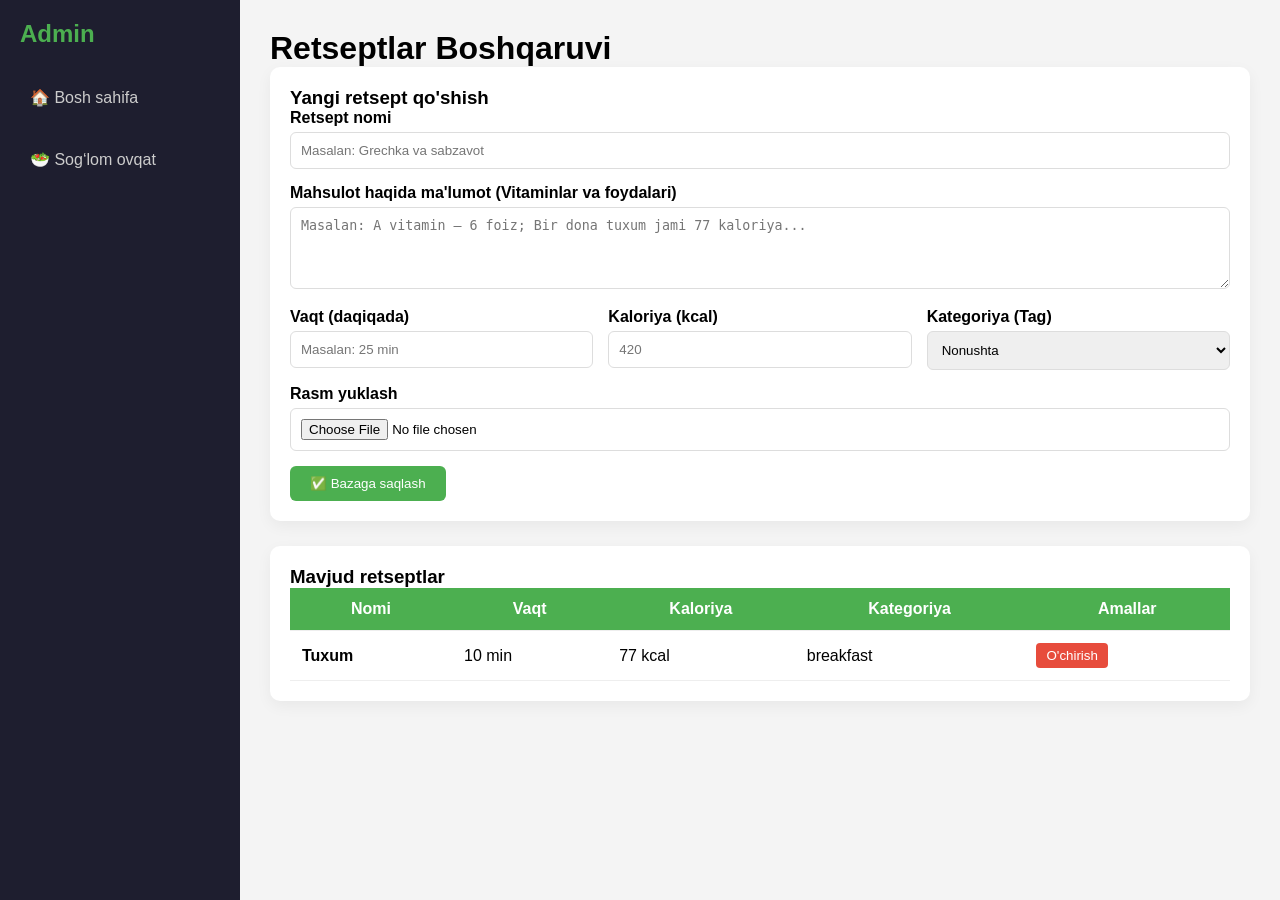
<file: admin.html>
<!DOCTYPE html>
<html lang="uz">

<head>
    <meta charset="UTF-8">
    <meta name="viewport" content="width=device-width, initial-scale=1.0">
    <title>Admin Panel - Sog'lom Ovqatlanish</title>
    <link rel="stylesheet" href="./css/media.css">
    <style>
        /* =======================
   RESET
======================= */
        * {
            margin: 0;
            padding: 0;
            box-sizing: border-box;
        }

        /* =======================
   ROOT COLORS
======================= */
        :root {
            --primary: #4CAF50;
            --dark: #2e7d32;
            --light: #f4f4f4;
        }

        /* =======================
   BODY
======================= */
        body {
            font-family: 'Segoe UI', sans-serif;
            background: var(--light);
            display: flex;
        }

        /* =======================
   SIDEBAR
======================= */
        .sidebar {
            width: 240px;
            background: #1e1e2f;
            color: white;
            height: 100vh;
            padding: 20px;
            position: fixed;
        }

        .sidebar h2 {
            color: var(--primary);
            margin-bottom: 15px;
        }

        /* linklar */
        .sidebar a {
            display: block;
            text-decoration: none;
            color: #ccc;
            padding: 10px;
            border-radius: 6px;
            margin-bottom: 8px;
            transition: 0.3s;
        }

        .sidebar a:hover {
            background: var(--primary);
            color: white;
        }

        /* =======================
   MAIN CONTENT
======================= */
        .main-content {
            margin-left: 240px;
            padding: 30px;
            width: calc(100% - 240px);
        }

        /* =======================
   CARD
======================= */
        .card {
            background: white;
            padding: 20px;
            border-radius: 10px;
            margin-bottom: 25px;
            box-shadow: 0 5px 15px rgba(0, 0, 0, 0.05);
        }

        /* =======================
   FORM
======================= */
        .form-group {
            margin-bottom: 15px;
        }

        label {
            font-weight: bold;
            margin-bottom: 5px;
            display: block;
        }

        input,
        textarea,
        select {
            width: 100%;
            padding: 10px;
            border: 1px solid #ddd;
            border-radius: 6px;
        }

        /* =======================
   BUTTON
======================= */
        button {
            background: var(--primary);
            color: white;
            border: none;
            padding: 10px 20px;
            border-radius: 6px;
            cursor: pointer;
        }

        button:hover {
            background: var(--dark);
        }

        /* =======================
   TABLE
======================= */
        table {
            width: 100%;
            border-collapse: collapse;
            background: white;
        }

        th,
        td {
            padding: 12px;
            border-bottom: 1px solid #eee;
        }

        th {
            background: var(--primary);
            color: white;
        }

        /* =======================
   FLEX ROW
======================= */
        .row {
            display: flex;
            gap: 15px;
        }

        .flex-1 {
            flex: 1;
        }

        /* =======================
   RESPONSIVE
======================= */

        /* Tablet */
        @media (max-width: 992px) {

            body {
                display: block;
            }

            .sidebar {
                position: relative;
                width: 100%;
                height: auto;
            }

            .main-content {
                margin-left: 0;
                width: 100%;
                padding: 20px;
            }

            .row {
                flex-direction: column;
            }
        }

        /* Telefon */
        @media (max-width: 600px) {

            .sidebar {
                padding: 10px;
            }

            .sidebar a {
                display: inline-block;
                margin-right: 10px;
            }

            .main-content {
                padding: 15px;
            }

            h1 {
                font-size: 20px;
            }

            .card {
                padding: 15px;
            }

            input,
            textarea,
            select {
                font-size: 14px;
            }

            button {
                width: 100%;
            }

            table {
                display: block;
                overflow-x: auto;
                white-space: nowrap;
            }
        }
    </style>
</head>

<body>

    <div class="sidebar">
        <h2>Admin</h2>

        <a href="./admin.html">🏠 Bosh sahifa</a>
        <a href="./soglomadmin.html">🥗 Sog‘lom ovqat</a>
    </div>

    <div class="main-content">
        <h1>Retseptlar Boshqaruvi</h1>

        <div class="card">
            <h3>Yangi retsept qo'shish</h3>
            <div id="recipeForm">
                <div class="form-group">
                    <label>Retsept nomi</label>
                    <input type="text" id="recipeTitle" placeholder="Masalan: Grechka va sabzavot">
                </div>

                <div class="form-group">
                    <label>Mahsulot haqida ma'lumot (Vitaminlar va foydalari)</label>
                    <textarea id="recipeDesc" rows="4"
                        placeholder="Masalan: A vitamin — 6 foiz; Bir dona tuxum jami 77 kaloriya..."></textarea>
                </div>

                <div class="row">
                    <div class="form-group flex-1">
                        <label>Vaqt (daqiqada)</label>
                        <input type="text" id="recipeTime" placeholder="Masalan: 25 min">
                    </div>
                    <div class="form-group flex-1">
                        <label>Kaloriya (kcal)</label>
                        <input type="number" id="recipeCal" placeholder="420">
                    </div>
                    <div class="form-group flex-1">
                        <label>Kategoriya (Tag)</label>
                        <select id="recipeTag">
                            <option value="breakfast">Nonushta</option>
                            <option value="snack">Oraliq yengil taom</option>
                            <option value="lunch">Tushlik</option>
                            <option value="poldin">Poldin</option>
                            <option value="dinner">Kechki ovqat</option>
                        </select>
                    </div>
                </div>

                <div class="form-group">
                    <label>Rasm yuklash</label>
                    <input type="file" id="recipeImgFile" accept="image/*">
                </div>

                <button onclick="addRecipe()">✅ Bazaga saqlash</button>
            </div>
        </div>

        <div class="card">
            <h3>Mavjud retseptlar</h3>
            <table>
                <thead>
                    <tr>
                        <th>Nomi</th>
                        <th>Vaqt</th>
                        <th>Kaloriya</th>
                        <th>Kategoriya</th>
                        <th>Amallar</th>
                    </tr>
                </thead>
                <tbody id="adminRecipeList">
                </tbody>
            </table>
        </div>
    </div>

    <script src="baza.js"></script>
    <script>
        function toggleMenu() {
            document.getElementById("navLinks").classList.toggle("active");
        }
    </script>
    <script>
        // 1. Rasmni o'qish va Base64 formatiga o'tkazish
        function getBase64(file) {
            return new Promise((resolve, reject) => {
                const reader = new FileReader();
                reader.readAsDataURL(file);
                reader.onload = () => resolve(reader.result);
                reader.onerror = error => reject(error);
            });
        }

        // 2. Jadvalni yangilash
        function updateAdminTable() {
            if (typeof getRecipes !== "function") {
                console.error("Xato: baza.js yuklanmagan yoki getRecipes funksiyasi topilmadi!");
                return;
            }

            const recipes = getRecipes();
            const tableBody = document.getElementById('adminRecipeList');
            if (!tableBody) return;

            tableBody.innerHTML = recipes.map((r, index) => `
            <tr>
                <td><b>${r.title}</b></td>
                <td>${r.time}</td>
                <td>${r.cal} kcal</td>
                <td><span class="tag">${r.tags}</span></td>
                <td>
                    <button onclick="removeRecipe(${index})" style="background:#e74c3c; color:white; border:none; padding:5px 10px; border-radius:4px; cursor:pointer;">
                        O'chirish
                    </button>
                </td>
            </tr>
        `).join('');
        }

        // 3. Yangi retsept qo'shish
        async function addRecipe() {
            const titleEl = document.getElementById('recipeTitle');
            const timeEl = document.getElementById('recipeTime');
            const calEl = document.getElementById('recipeCal');
            const tagEl = document.getElementById('recipeTag');
            const descEl = document.getElementById('recipeDesc');
            const fileInput = document.getElementById('recipeImgFile');

            // Tekshirish
            if (!titleEl.value || !timeEl.value || !calEl.value || fileInput.files.length === 0) {
                alert("Iltimos, hamma maydonlarni to'ldiring va rasm tanlang!");
                return;
            }

            try {
                const imageBase64 = await getBase64(fileInput.files[0]);

                const recipes = getRecipes();
                const newRecipe = {
                    title: titleEl.value,
                    time: timeEl.value,
                    cal: calEl.value,
                    tags: tagEl.value,
                    img: imageBase64,
                    desc: descEl.value || (titleEl.value + " haqida foydali ma'lumotlar.")
                };

                recipes.push(newRecipe);
                saveRecipes(recipes);
                updateAdminTable();

                // Tozalash
                titleEl.value = '';
                timeEl.value = '';
                calEl.value = '';
                descEl.value = '';
                fileInput.value = '';

                alert("Mahsulot muvaffaqiyatli saqlandi!");
            } catch (error) {
                console.error("Xatolik:", error);
                alert("Rasmni yuklashda xatolik yuz berdi!");
            }
        }

        // 4. O'chirish
        function removeRecipe(index) {
            if (confirm("Haqiqatan ham ushbu retseptni o'chirmoqchimisiz?")) {
                const recipes = getRecipes();
                recipes.splice(index, 1);
                saveRecipes(recipes);
                updateAdminTable();
            }
        }

        // Sahifa yuklanganda jadvalni yangilash
        window.onload = updateAdminTable;
    </script>

</body>

</html>
</file>
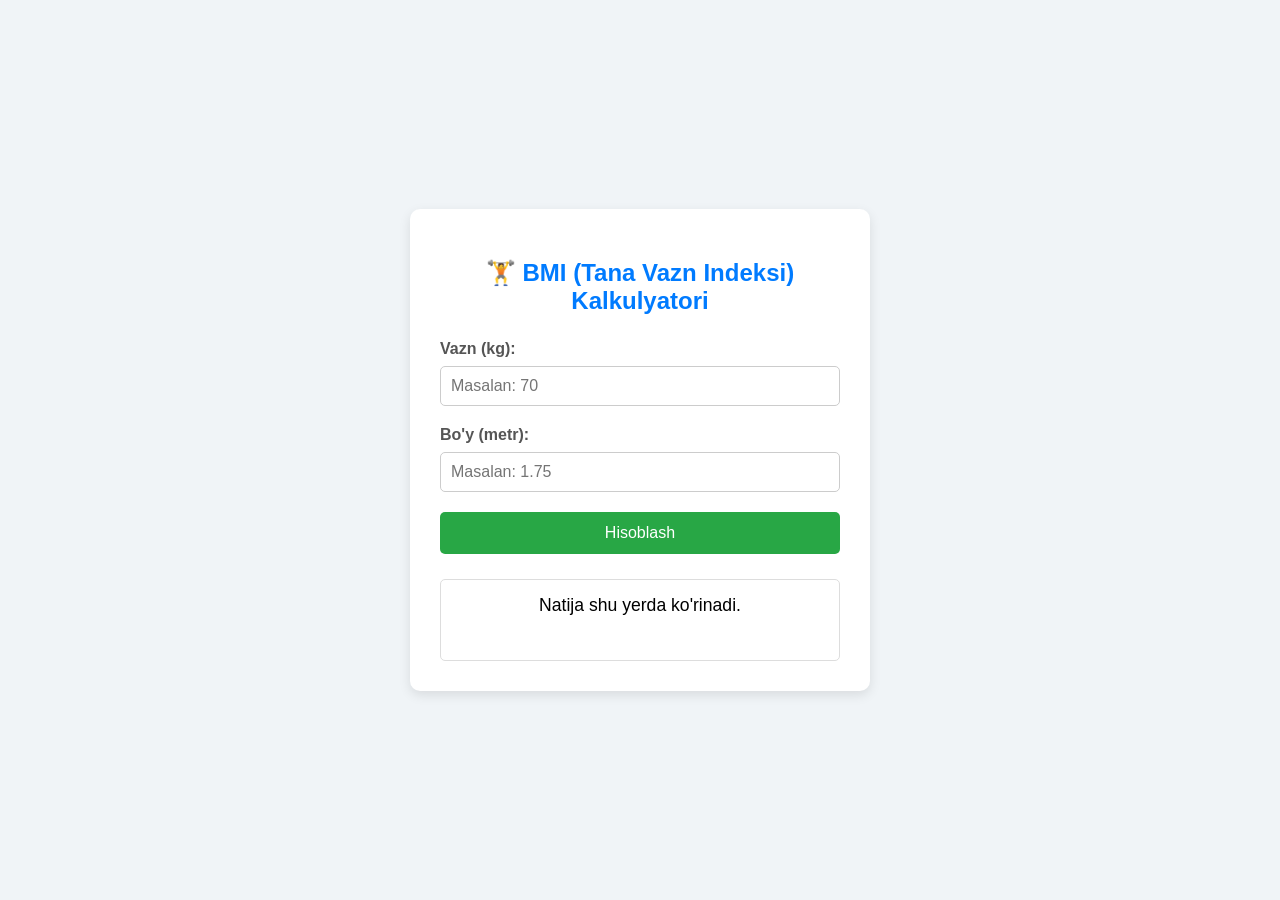
<file: kalkulyator.html>
<!DOCTYPE html>
<html lang="uz">
<head>
    <meta charset="UTF-8">
    <meta name="viewport" content="width=device-width, initial-scale=1.0">
    <title>BMI Kalkulyatori</title>
    <link rel="stylesheet" href="css/kalkulyator.css">
    <script src="java skrip/java.js"></script>
    <!-- <style>
        /* CSS QISMI */
    </style> -->
</head>
<body>

    <div class="bmi-calculator">
        <h2>🏋️ BMI (Tana Vazn Indeksi) Kalkulyatori</h2>
        
        <div class="input-group">
            <label for="weight">Vazn (kg):</label>
            <input type="number" id="weight" placeholder="Masalan: 70" step="0.1" required>
        </div>
        
        <div class="input-group">
            <label for="height">Bo'y (metr):</label>
            <input type="number" id="height" placeholder="Masalan: 1.75" step="0.01" required>
        </div>
        
        <button onclick="calculateBMI()">Hisoblash</button>
        
        <div id="result">
            Natija shu yerda ko'rinadi.
        </div>
    </div>
   

    <!-- <script>
        /* JAVASCRIPT QISMI */
        
    </script> -->

</body>
</html>
</file>
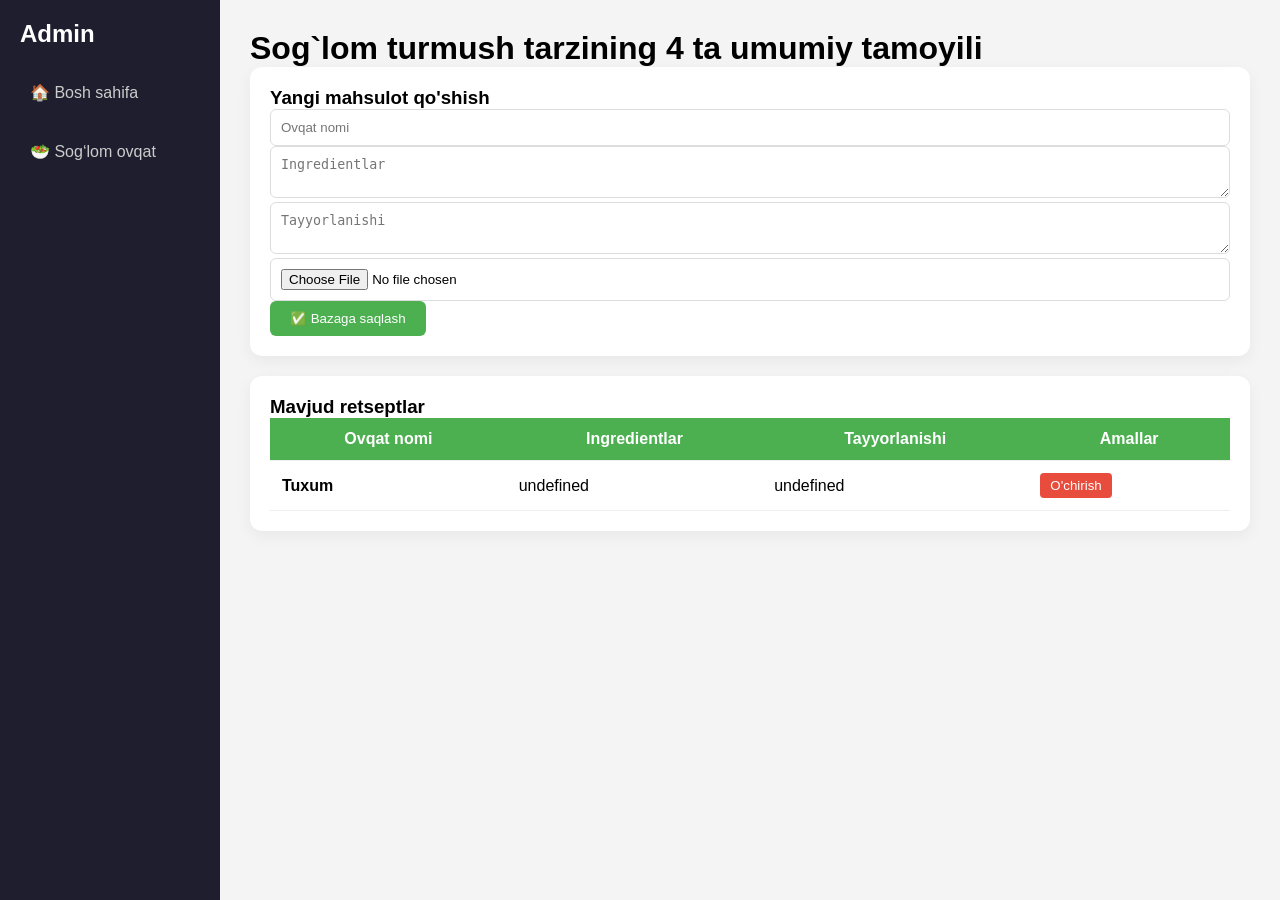
<file: soglomadmin.html>
<!DOCTYPE html>
<html lang="uz">

<head>
    <meta charset="UTF-8">
    <meta name="viewport" content="width=device-width, initial-scale=1.0">
    <title>Admin Panel - Sog'lom Ovqatlanish</title>
    <link rel="stylesheet" href="./css/media.css">
<style>
    /* =======================
   GLOBAL
======================= */
* {
    box-sizing: border-box;
}

/* =======================
   TABLET
======================= */
@media (max-width: 992px) {

    body {
        display: block;
    }

    .sidebar {
        position: relative;
        width: 100%;
        height: auto;
        text-align: center;
    }

    .sidebar nav {
        display: flex;
        justify-content: center;
        gap: 10px;
    }

    .main-content {
        margin-left: 0;
        width: 100%;
        padding: 20px;
    }
}

/* =======================
   TELEFON
======================= */
@media (max-width: 600px) {

    .sidebar {
        padding: 10px;
    }

    nav p a {
        font-size: 14px;
        padding: 8px 12px;
    }

    .main-content {
        padding: 15px;
    }

    .card {
        padding: 15px;
    }

    input,
    textarea {
        font-size: 14px;
    }

    button {
        width: 100%;
    }

    table {
        display: block;
        overflow-x: auto;
        white-space: nowrap;
    }

    th,
    td {
        font-size: 14px;
        padding: 8px;
    }
}
</style>
</head>

<body>

    <div class="sidebar">
        <h2>Admin</h2>
    
        <a href="./admin.html">🏠 Bosh sahifa</a>
        <a href="./soglomadmin.html">🥗 Sog‘lom ovqat</a>
    </div>

    <div class="main-content">
        <h1>Sog`lom turmush tarzining 4 ta umumiy tamoyili</h1>

        <div class="card">
            <h3>Yangi mahsulot qo'shish</h3>

            <input type="text" id="recipeTitle" placeholder="Ovqat nomi">

            <textarea id="recipeIngredients" placeholder="Ingredientlar"></textarea>

            <textarea id="recipeSteps" placeholder="Tayyorlanishi"></textarea>

            <input type="file" id="recipeImgFile" accept="image/*">

            <button onclick="addRecipe()">✅ Bazaga saqlash</button>
        </div>

        <div class="card">
            <h3>Mavjud retseptlar</h3>
            <table>
                <thead>
                    <tr>
                        <th>Ovqat nomi</th>
                        <th>Ingredientlar</th>
                        <th>Tayyorlanishi</th>
                        <th>Amallar</th>
                    </tr>
                </thead>
                <tbody id="adminRecipeList"></tbody>
            </table>
        </div>
    </div>

    <script src="baza.js"></script>

    <script>
        function getBase64(file) {
            return new Promise((resolve, reject) => {
                const reader = new FileReader();
                reader.readAsDataURL(file);
                reader.onload = () => resolve(reader.result);
                reader.onerror = error => reject(error);
            });
        }

        function updateAdminTable() {
            const recipes = getRecipes();
            const tableBody = document.getElementById('adminRecipeList');

            tableBody.innerHTML = recipes.map((r, index) => `
                <tr>
                    <td><b>${r.title}</b></td>
                    <td>${r.ingredients}</td>
                    <td>${r.steps}</td>
                    <td>
                        <button onclick="removeRecipe(${index})"
                        style="background:#e74c3c;color:white;border:none;padding:5px 10px;border-radius:4px;">
                        O'chirish
                        </button>
                    </td>
                </tr>
            `).join('');
        }

        async function addRecipe() {
            const title = document.getElementById('recipeTitle').value;
            const ingredients = document.getElementById('recipeIngredients').value;
            const steps = document.getElementById('recipeSteps').value;
            const file = document.getElementById('recipeImgFile').files[0];

            if (!title || !ingredients || !steps || !file) {
                alert("Hamma maydonni to‘ldir!");
                return;
            }

            const img = await getBase64(file);

            const recipes = getRecipes();

            recipes.push({
                title,
                ingredients,
                steps,
                img
            });

            saveRecipes(recipes);
            updateAdminTable();

            alert("Saqlandi!");
        }

        function removeRecipe(index) {
            const recipes = getRecipes();
            recipes.splice(index, 1);
            saveRecipes(recipes);
            updateAdminTable();
        }

        window.onload = updateAdminTable;
    </script>

</body>

</html>
</file>
<file: css/media.css>
/* =======================
   GLOBAL
======================= */
* {
    box-sizing: border-box;
    margin: 0;
    padding: 0;
}

body {
    font-family: 'Segoe UI', sans-serif;
    background: #f4f4f4;
    display: flex;
}

/* =======================
   SIDEBAR
======================= */
.sidebar {
    width: 220px;
    background: #1e1e2f;
    color: white;
    height: 100vh;
    padding: 20px;
    position: fixed;

    display: flex;
    flex-direction: column;
    gap: 15px;
}

.sidebar h2 {
    margin-bottom: 10px;
}

.sidebar a {
    text-decoration: none;
    color: #ccc;
    padding: 10px 15px;
    border-radius: 8px;
    transition: 0.3s;
}

.sidebar a:hover {
    background: #4CAF50;
    color: white;
}

/* =======================
   MAIN CONTENT
======================= */
.main-content {
    margin-left: 220px;
    padding: 30px;
    width: 100%;
}

/* =======================
   CARD
======================= */
.card {
    background: white;
    padding: 20px;
    border-radius: 12px;
    margin-bottom: 20px;
    box-shadow: 0 5px 15px rgba(0,0,0,0.05);
}

/* =======================
   FORM
======================= */
.form-group {
    margin-bottom: 15px;
}

label {
    display: block;
    margin-bottom: 5px;
    font-weight: bold;
}

input, textarea, select {
    width: 100%;
    padding: 10px;
    border: 1px solid #ddd;
    border-radius: 6px;
}

button {
    background: #4CAF50;
    color: white;
    border: none;
    padding: 10px 20px;
    border-radius: 6px;
    cursor: pointer;
}

button:hover {
    background: #2e7d32;
}

/* =======================
   FLEX ROW
======================= */
.row {
    display: flex;
    gap: 15px;
}

.flex-1 {
    flex: 1;
}

/* =======================
   TABLE
======================= */
table {
    width: 100%;
    border-collapse: collapse;
    background: white;
}

th, td {
    padding: 12px;
    border-bottom: 1px solid #eee;
}

th {
    background: #4CAF50;
    color: white;
}

/* =======================
   RESPONSIVE
======================= */

/* Tablet */
@media (max-width: 992px) {

    body {
        display: block;
    }

    .sidebar {
        position: relative;
        width: 100%;
        height: auto;
        flex-direction: row;
        justify-content: center;
    }

    .main-content {
        margin-left: 0;
        padding: 20px;
    }

    .row {
        flex-direction: column;
    }
}

/* Telefon */
@media (max-width: 600px) {

    .sidebar {
        flex-direction: column;
        align-items: center;
        padding: 10px;
    }

    .main-content {
        padding: 15px;
    }

    h1 {
        font-size: 20px;
    }

    .card {
        padding: 15px;
    }

    input, textarea, select {
        font-size: 14px;
    }

    button {
        width: 100%;
    }

    table {
        display: block;
        overflow-x: auto;
        white-space: nowrap;
    }
}

/* =======================
   RESET
======================= */
* {
    margin: 0;
    padding: 0;
    box-sizing: border-box;
}

/* =======================
   BODY
======================= */
body {
    font-family: sans-serif;
    background: #f4f4f4;
    display: flex;
}

/* =======================
   SIDEBAR (PC)
======================= */
.sidebar {
    width: 220px;
    background: #1e1e2f;
    color: white;
    height: 100vh;
    padding: 20px;
    position: fixed;
    top: 0;
    left: 0;
}

/* linklar */
.sidebar a {
    display: block;
    color: #ccc;
    text-decoration: none;
    padding: 10px;
    border-radius: 6px;
    margin-bottom: 5px;
    transition: 0.3s;
}

.sidebar a:hover {
    background: #4CAF50;
    color: white;
}

/* =======================
   MAIN CONTENT
======================= */
.main-content {
    margin-left: 220px;
    padding: 30px;
    width: calc(100% - 220px);
}

/* =======================
   RESPONSIVE
======================= */
@media (max-width: 768px) {

    body {
        display: block;
    }

    .sidebar {
        position: relative;
        width: 100%;
        height: auto;
        padding: 10px;
    }

    .sidebar a {
        display: inline-block;
        margin-right: 10px;
    }

    .main-content {
        margin-left: 0;
        width: 100%;
        padding: 15px;
    }
}
</file>
<file: css/kalkulyator.css>
body {
            font-family: Arial, sans-serif;
            background-color: #f0f4f7;
            display: flex;
            justify-content: center;
            align-items: center;
            min-height: 100vh;
            margin: 0;
        }
        .bmi-calculator {
            background-color: #ffffff;
            padding: 30px;
            border-radius: 10px;
            box-shadow: 0 4px 12px rgba(0, 0, 0, 0.1);
            width: 100%;
            max-width: 400px;
            text-align: center;
        }
        h2 {
            color: #007bff;
            margin-bottom: 25px;
        }
        .input-group {
            margin-bottom: 20px;
            text-align: left;
        }
        .input-group label {
            display: block;
            margin-bottom: 8px;
            font-weight: bold;
            color: #555;
        }
        .input-group input {
            width: 100%;
            padding: 10px;
            border: 1px solid #ccc;
            border-radius: 5px;
            box-sizing: border-box;
            font-size: 16px;
        }
        button {
            background-color: #28a745;
            color: white;
            border: none;
            padding: 12px 20px;
            border-radius: 5px;
            cursor: pointer;
            font-size: 16px;
            width: 100%;
            transition: background-color 0.3s;
        }
        button:hover {
            background-color: #1e7e34;
        }
        #result {
            margin-top: 25px;
            padding: 15px;
            border: 1px solid #ddd;
            border-radius: 5px;
            min-height: 50px;
            text-align: center;
            font-size: 1.1em;
        }
</file>
